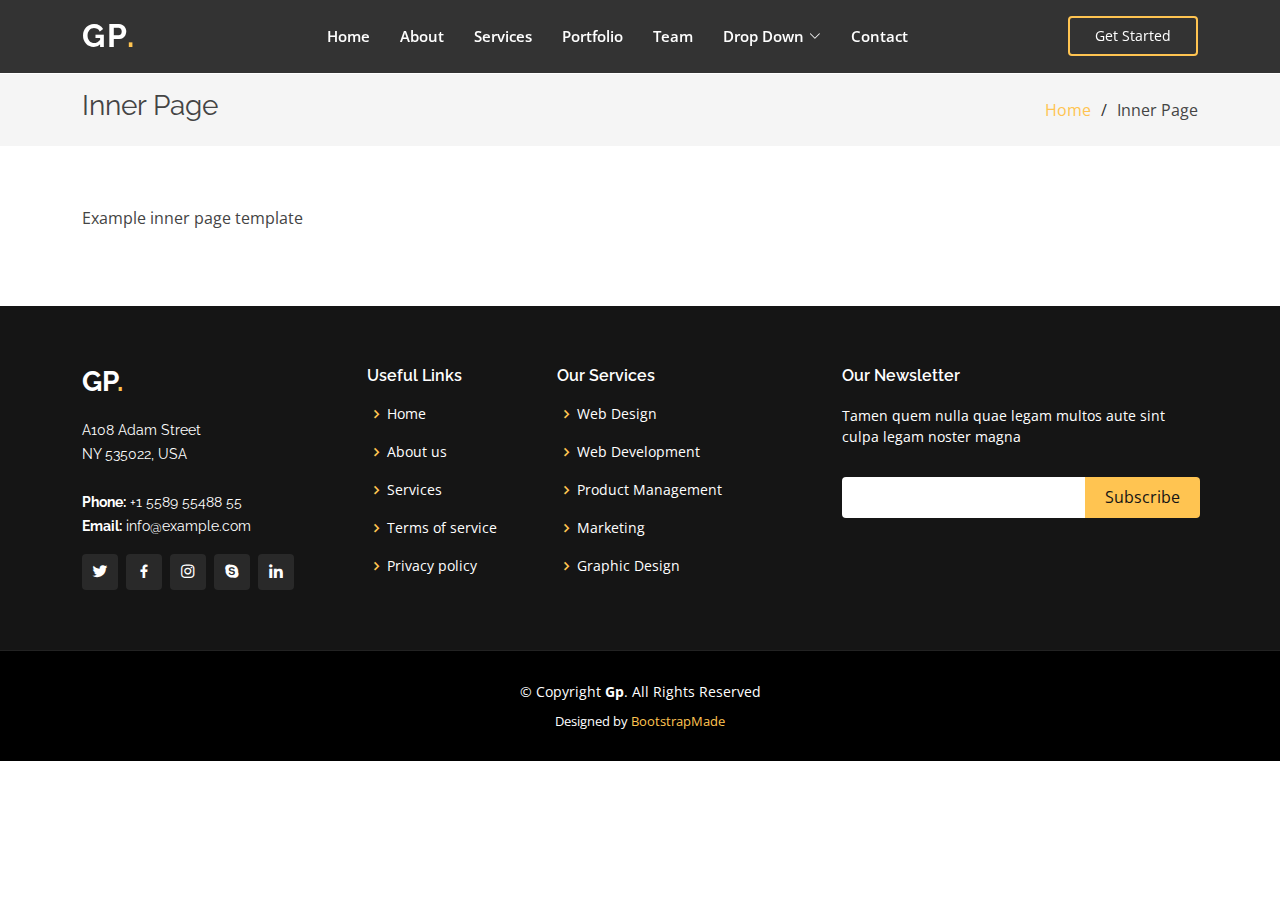
<file: inner-page.html>
<!DOCTYPE html>
<html lang="en">

<head>
  <meta charset="utf-8">
  <meta content="width=device-width, initial-scale=1.0" name="viewport">

  <title>Inner Page - Gp Bootstrap Template</title>
  <meta content="" name="description">
  <meta content="" name="keywords">

  <!-- Favicons -->
  <link href="assets/img/favicon.png" rel="icon">
  <link href="assets/img/apple-touch-icon.png" rel="apple-touch-icon">

  <!-- Google Fonts -->
  <link href="https://fonts.googleapis.com/css?family=Open+Sans:300,300i,400,400i,600,600i,700,700i|Raleway:300,300i,400,400i,500,500i,600,600i,700,700i|Poppins:300,300i,400,400i,500,500i,600,600i,700,700i" rel="stylesheet">

  <!-- Vendor CSS Files -->
  <link href="assets/vendor/aos/aos.css" rel="stylesheet">
  <link href="assets/vendor/bootstrap/css/bootstrap.min.css" rel="stylesheet">
  <link href="assets/vendor/bootstrap-icons/bootstrap-icons.css" rel="stylesheet">
  <link href="assets/vendor/boxicons/css/boxicons.min.css" rel="stylesheet">
  <link href="assets/vendor/glightbox/css/glightbox.min.css" rel="stylesheet">
  <link href="assets/vendor/remixicon/remixicon.css" rel="stylesheet">
  <link href="assets/vendor/swiper/swiper-bundle.min.css" rel="stylesheet">

  <!-- Template Main CSS File -->
  <link href="assets/css/style.css" rel="stylesheet">

  <!-- =======================================================
  * Template Name: Gp
  * Updated: May 30 2023 with Bootstrap v5.3.0
  * Template URL: https://bootstrapmade.com/gp-free-multipurpose-html-bootstrap-template/
  * Author: BootstrapMade.com
  * License: https://bootstrapmade.com/license/
  ======================================================== -->
</head>

<body>

  <!-- ======= Header ======= -->
  <header id="header" class="fixed-top header-inner-pages">
    <div class="container d-flex align-items-center justify-content-lg-between">

      <h1 class="logo me-auto me-lg-0"><a href="index.html">Gp<span>.</span></a></h1>
      <!-- Uncomment below if you prefer to use an image logo -->
      <!-- <a href="index.html" class="logo me-auto me-lg-0"><img src="assets/img/logo.png" alt="" class="img-fluid"></a>-->

      <nav id="navbar" class="navbar order-last order-lg-0">
        <ul>
          <li><a class="nav-link scrollto " href="#hero">Home</a></li>
          <li><a class="nav-link scrollto" href="#about">About</a></li>
          <li><a class="nav-link scrollto" href="#services">Services</a></li>
          <li><a class="nav-link scrollto " href="#portfolio">Portfolio</a></li>
          <li><a class="nav-link scrollto" href="#team">Team</a></li>
          <li class="dropdown"><a href="#"><span>Drop Down</span> <i class="bi bi-chevron-down"></i></a>
            <ul>
              <li><a href="#">Drop Down 1</a></li>
              <li class="dropdown"><a href="#"><span>Deep Drop Down</span> <i class="bi bi-chevron-right"></i></a>
                <ul>
                  <li><a href="#">Deep Drop Down 1</a></li>
                  <li><a href="#">Deep Drop Down 2</a></li>
                  <li><a href="#">Deep Drop Down 3</a></li>
                  <li><a href="#">Deep Drop Down 4</a></li>
                  <li><a href="#">Deep Drop Down 5</a></li>
                </ul>
              </li>
              <li><a href="#">Drop Down 2</a></li>
              <li><a href="#">Drop Down 3</a></li>
              <li><a href="#">Drop Down 4</a></li>
            </ul>
          </li>
          <li><a class="nav-link scrollto" href="#contact">Contact</a></li>
        </ul>
        <i class="bi bi-list mobile-nav-toggle"></i>
      </nav><!-- .navbar -->

      <a href="#about" class="get-started-btn scrollto">Get Started</a>

    </div>
  </header><!-- End Header -->

  <main id="main">

    <!-- ======= Breadcrumbs ======= -->
    <section class="breadcrumbs">
      <div class="container">

        <div class="d-flex justify-content-between align-items-center">
          <h2>Inner Page</h2>
          <ol>
            <li><a href="index.html">Home</a></li>
            <li>Inner Page</li>
          </ol>
        </div>

      </div>
    </section><!-- End Breadcrumbs -->

    <section class="inner-page">
      <div class="container">
        <p>
          Example inner page template
        </p>
      </div>
    </section>

  </main><!-- End #main -->

  <!-- ======= Footer ======= -->
  <footer id="footer">
    <div class="footer-top">
      <div class="container">
        <div class="row">

          <div class="col-lg-3 col-md-6">
            <div class="footer-info">
              <h3>Gp<span>.</span></h3>
              <p>
                A108 Adam Street <br>
                NY 535022, USA<br><br>
                <strong>Phone:</strong> +1 5589 55488 55<br>
                <strong>Email:</strong> info@example.com<br>
              </p>
              <div class="social-links mt-3">
                <a href="#" class="twitter"><i class="bx bxl-twitter"></i></a>
                <a href="#" class="facebook"><i class="bx bxl-facebook"></i></a>
                <a href="#" class="instagram"><i class="bx bxl-instagram"></i></a>
                <a href="#" class="google-plus"><i class="bx bxl-skype"></i></a>
                <a href="#" class="linkedin"><i class="bx bxl-linkedin"></i></a>
              </div>
            </div>
          </div>

          <div class="col-lg-2 col-md-6 footer-links">
            <h4>Useful Links</h4>
            <ul>
              <li><i class="bx bx-chevron-right"></i> <a href="#">Home</a></li>
              <li><i class="bx bx-chevron-right"></i> <a href="#">About us</a></li>
              <li><i class="bx bx-chevron-right"></i> <a href="#">Services</a></li>
              <li><i class="bx bx-chevron-right"></i> <a href="#">Terms of service</a></li>
              <li><i class="bx bx-chevron-right"></i> <a href="#">Privacy policy</a></li>
            </ul>
          </div>

          <div class="col-lg-3 col-md-6 footer-links">
            <h4>Our Services</h4>
            <ul>
              <li><i class="bx bx-chevron-right"></i> <a href="#">Web Design</a></li>
              <li><i class="bx bx-chevron-right"></i> <a href="#">Web Development</a></li>
              <li><i class="bx bx-chevron-right"></i> <a href="#">Product Management</a></li>
              <li><i class="bx bx-chevron-right"></i> <a href="#">Marketing</a></li>
              <li><i class="bx bx-chevron-right"></i> <a href="#">Graphic Design</a></li>
            </ul>
          </div>

          <div class="col-lg-4 col-md-6 footer-newsletter">
            <h4>Our Newsletter</h4>
            <p>Tamen quem nulla quae legam multos aute sint culpa legam noster magna</p>
            <form action="" method="post">
              <input type="email" name="email"><input type="submit" value="Subscribe">
            </form>

          </div>

        </div>
      </div>
    </div>

    <div class="container">
      <div class="copyright">
        &copy; Copyright <strong><span>Gp</span></strong>. All Rights Reserved
      </div>
      <div class="credits">
        <!-- All the links in the footer should remain intact. -->
        <!-- You can delete the links only if you purchased the pro version. -->
        <!-- Licensing information: https://bootstrapmade.com/license/ -->
        <!-- Purchase the pro version with working PHP/AJAX contact form: https://bootstrapmade.com/gp-free-multipurpose-html-bootstrap-template/ -->
        Designed by <a href="https://bootstrapmade.com/">BootstrapMade</a>
      </div>
    </div>
  </footer><!-- End Footer -->

  <div id="preloader"></div>
  <a href="#" class="back-to-top d-flex align-items-center justify-content-center"><i class="bi bi-arrow-up-short"></i></a>

  <!-- Vendor JS Files -->
  <script src="assets/vendor/purecounter/purecounter_vanilla.js"></script>
  <script src="assets/vendor/aos/aos.js"></script>
  <script src="assets/vendor/bootstrap/js/bootstrap.bundle.min.js"></script>
  <script src="assets/vendor/glightbox/js/glightbox.min.js"></script>
  <script src="assets/vendor/isotope-layout/isotope.pkgd.min.js"></script>
  <script src="assets/vendor/swiper/swiper-bundle.min.js"></script>
  <script src="assets/vendor/php-email-form/validate.js"></script>

  <!-- Template Main JS File -->
  <script src="assets/js/main.js"></script>

</body>

</html>
</file>
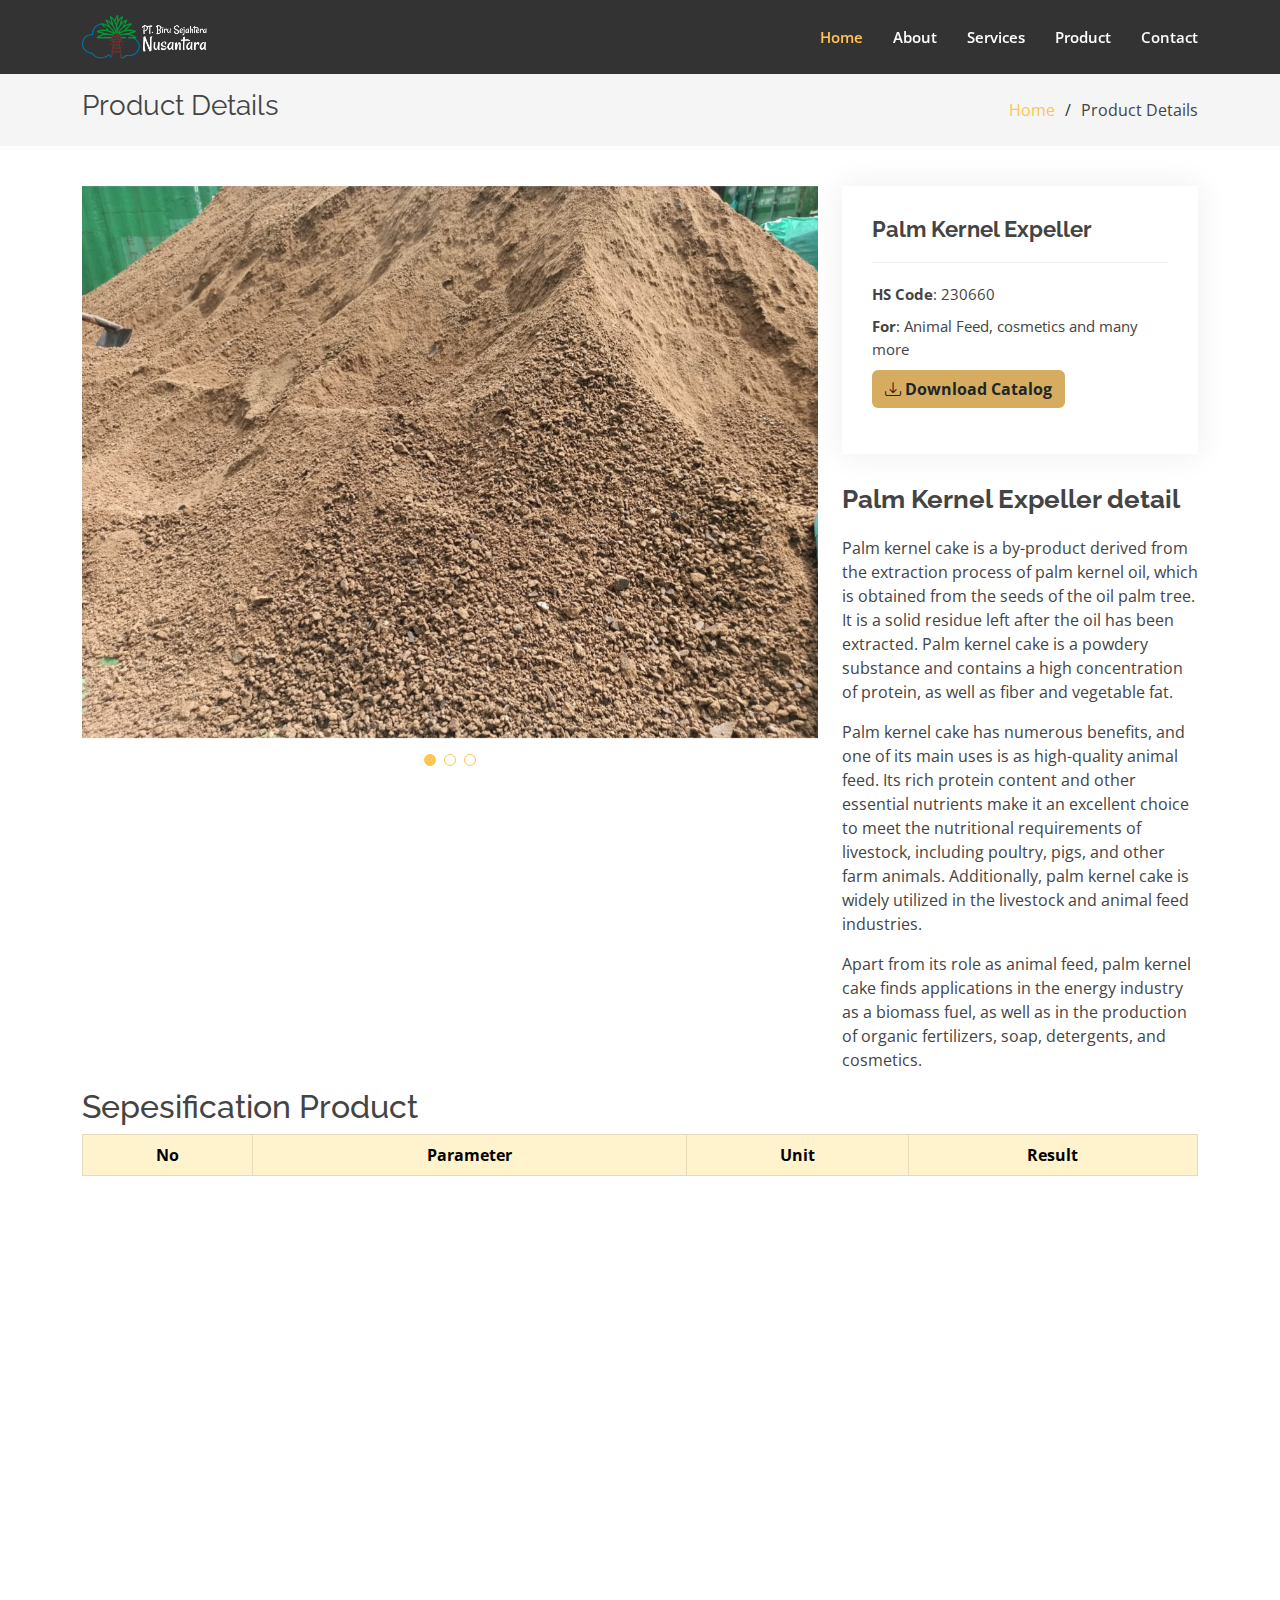
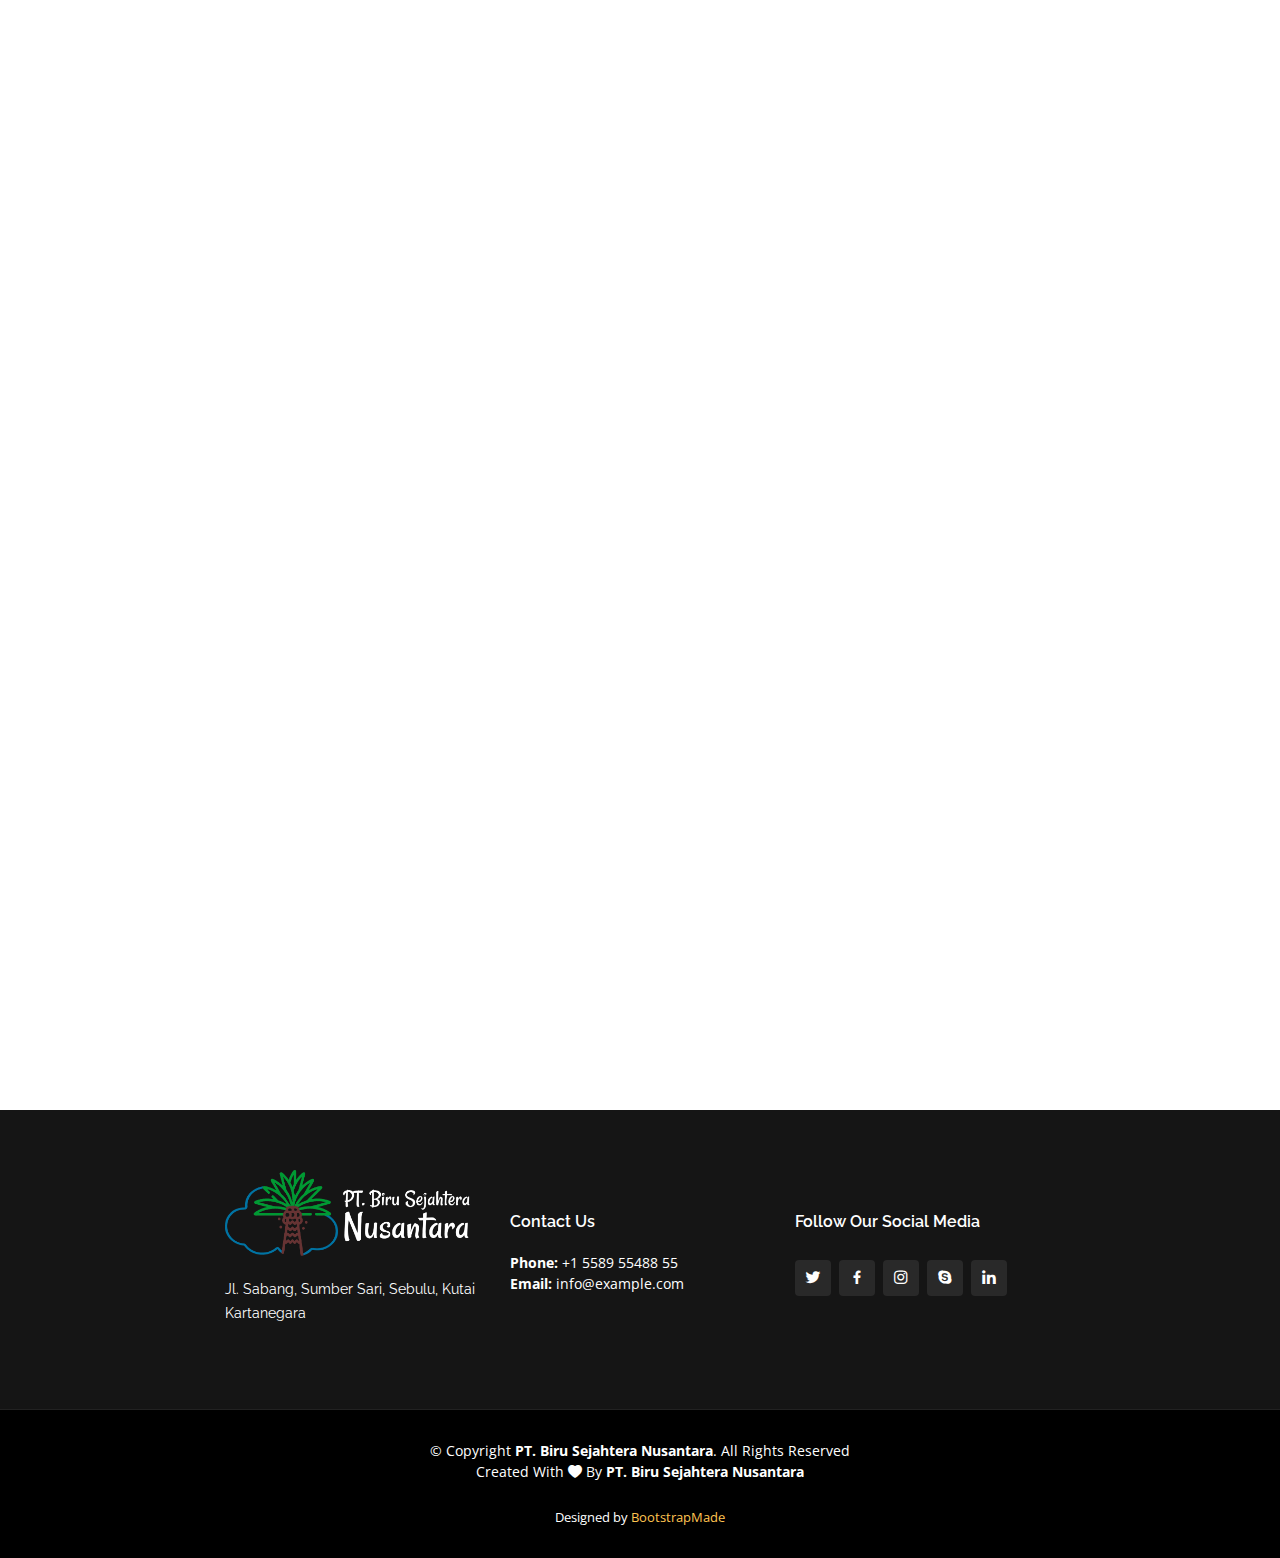
<file: portfolio-details-pke.html>
<!DOCTYPE html>
<html lang="en">

<head>
  <meta charset="utf-8">
  <meta content="width=device-width, initial-scale=1.0" name="viewport">

  <title>Product Details</title>
  <meta content="" name="description">
  <meta content="" name="keywords">

  <!-- Favicons -->
  <link href="assets/img/logo-erdi-PNG.png" rel="icon">
  <link href="assets/img/apple-touch-icon.png" rel="apple-touch-icon">

  <!-- Google Fonts -->
  <link href="https://fonts.googleapis.com/css?family=Open+Sans:300,300i,400,400i,600,600i,700,700i|Raleway:300,300i,400,400i,500,500i,600,600i,700,700i|Poppins:300,300i,400,400i,500,500i,600,600i,700,700i" rel="stylesheet">

  <!-- Vendor CSS Files -->
  <link href="assets/vendor/aos/aos.css" rel="stylesheet">
  <link href="assets/vendor/bootstrap/css/bootstrap.min.css" rel="stylesheet">
  <link href="assets/vendor/bootstrap-icons/bootstrap-icons.css" rel="stylesheet">
  <link href="assets/vendor/boxicons/css/boxicons.min.css" rel="stylesheet">
  <link href="assets/vendor/glightbox/css/glightbox.min.css" rel="stylesheet">
  <link href="assets/vendor/remixicon/remixicon.css" rel="stylesheet">
  <link href="assets/vendor/swiper/swiper-bundle.min.css" rel="stylesheet">

  <!-- Template Main CSS File -->
  <link href="assets/css/style.css" rel="stylesheet">

  <!-- =======================================================
  * Template Name: Gp
  * Updated: May 30 2023 with Bootstrap v5.3.0
  * Template URL: https://bootstrapmade.com/gp-free-multipurpose-html-bootstrap-template/
  * Author: BootstrapMade.com
  * License: https://bootstrapmade.com/license/
  ======================================================== -->
</head>

<body>

  <!-- ======= Header ======= -->
  <header id="header" class="fixed-top header-inner-pages">
    <div class="container d-flex align-items-center justify-content-lg-between">

      <h1 class="logo me-auto me-lg-0"><a href="index.html"><img src="assets/img/logo-erdi-PNG-1.png" width="125" srcset=""></a></h1>
      <!-- Uncomment below if you prefer to use an image logo -->
      <!-- <a href="index.html" class="logo me-auto me-lg-0"><img src="assets/img/logo.png" alt="" class="img-fluid"></a>-->

      <nav id="navbar" class="navbar order-last order-lg-0">
        <ul>
          <li><a class="nav-link scrollto active" href="index.html">Home</a></li>
          <li><a class="nav-link scrollto" href="index.html#about">About</a></li>
          <li><a class="nav-link scrollto" href="index.html#services">Services</a></li>
          <li><a class="nav-link scrollto " href="index.html#product">Product</a></li>
          <!-- <li><a class="nav-link scrollto" href="#team">Team</a></li> -->
          <li><a class="nav-link scrollto" href="#footer">Contact</a></li>
        </ul>
      </nav><!-- .navbar -->

    </div>
  </header><!-- End Header -->

  <main id="main">

    <!-- ======= Breadcrumbs ======= -->
    <section id="breadcrumbs" class="breadcrumbs">
      <div class="container">

        <div class="d-flex justify-content-between align-items-center">
          <h2 data-aos="fade-right">Product Details</h2>
          <ol data-aos="fade-left">
            <li><a href="index.html">Home</a></li>
            <li>Product Details</li>
          </ol>
        </div>

      </div>
    </section><!-- End Breadcrumbs -->

    <!-- ======= Portfolio Details Section ======= -->
    <section id="portfolio-details" class="portfolio-details">
      <div class="container">
        <div class="row gy-4">
          <div class="col-lg-8">
            <div class="portfolio-details-slider swiper" data-aos="fade-right">
              <div class="swiper-wrapper align-items-center">

                <div class="swiper-slide">
                  <img src="assets/img/pke/1.jpeg" alt="">
                </div>

                <div class="swiper-slide">
                  <img src="assets/img/pke/2.jpeg" alt="">
                </div>

                <div class="swiper-slide">
                  <img src="assets/img/pke/3.jpeg" alt="">
                </div>

              </div>
              <div class="swiper-pagination"></div>
            </div>
          </div>

          <div class="col-lg-4" data-aos="fade-left">
            <div class="portfolio-info">
              <h3>Palm Kernel Expeller</h3>
              <ul>
                <li><strong>HS Code</strong>: 230660</li>
                <li><strong>For</strong>: Animal Feed, cosmetics and many more</li>
                <li><a href="assets/doc/Brosur-Bungkil-Ekspor-01.jpg" target="_blank" rel="noopener noreferrer" class="btn" style="background-color: #D6AD60;"><strong><i class="bi bi-download"></i> Download Catalog</strong></a></li>
              </ul>
            </div>
            <div class="portfolio-description">
              <h2>Palm Kernel Expeller detail</h2>
              <p>
                Palm kernel cake is a by-product derived from the extraction process of palm kernel oil, which is obtained from the seeds of the oil palm tree. It is a solid residue left after the oil has been extracted. Palm kernel cake is a powdery substance and contains a high concentration of protein, as well as fiber and vegetable fat.
              </p>
              <p>Palm kernel cake has numerous benefits, and one of its main uses is as high-quality animal feed. Its rich protein content and other essential nutrients make it an excellent choice to meet the nutritional requirements of livestock, including poultry, pigs, and other farm animals. Additionally, palm kernel cake is widely utilized in the livestock and animal feed industries.</p>
              <p>Apart from its role as animal feed, palm kernel cake finds applications in the energy industry as a biomass fuel, as well as in the production of organic fertilizers, soap, detergents, and cosmetics.</p>
            </div>
          </div>
        </div>
        <h2>Sepesification Product</h2>
        <table class="table table-warning table-bordered table-hover">
          <thead align="center">
            <th>No</th>
            <th>Parameter</th>
            <th>Unit</th>
            <th>Result</th>
          </thead>
          <!-- <tbody class="table-light">
            <tr>
              <td align="center">1</td>
              <td>Moinsture Content</td>
              <td align="center">%</td>
              <td align="center">6,74</td>
            </tr>
            <tr>
              <td align="center">2</td>
              <td>Ash Content</td>
              <td align="center">%</td>
              <td align="center">4,09</td>
            </tr>
            <tr>
              <td align="center">3</td>
              <td>Fat Content</td>
              <td align="center">%</td>
              <td align="center">13,92</td>
            </tr>
            <tr>
              <td align="center">4</td>
              <td>Protein Content</td>
              <td align="center">%</td>
              <td align="center">15,32</td>
            </tr>
          </tbody> -->
        </table>
      </div>
    </section><!-- End Portfolio Details Section -->
    <!-- ======= Team Section ======= -->
    <section id="team" class="team">
      <div class="container" data-aos="fade-up">

        <div class="section-title">
          <h2>Gallery</h2>
          <p>Check our Gallery</p>
        </div>

        <div class="row justify-content-center">
          
          <div class="col-lg-4 col-md-6 d-flex align-items-stretch">
            <div class="member" data-aos="fade-up" data-aos-delay="100">
              <div class="member-img">
                <img id="zoom1" src="assets/img/pke/bsnpalmid-1.jpeg"  data-zoom-image="assets/img/pke/bsnpalmid-1.jpeg" class="img-fluid" alt="">
                <div class="social">
                  <a href="assets/img/pke/bsnpalmid-1.jpeg" data-bs-toggle="modal" data-bs-target="#modal1"><i class="bi bi-fullscreen"></i></a>
                </div>
              </div>
            </div>
          </div>

          
  
          <div class="col-lg-4 col-md-6 d-flex align-items-stretch">
            <div class="member" data-aos="fade-up" data-aos-delay="100">
              <div class="member-img">
                <img src="assets/img/pke/bsnpalmid-2.jpeg" class="img-fluid" alt="">
                <div class="social">
                  <a href="assets/img/pke/bsnpalmid-2.jpeg" data-bs-toggle="modal" data-bs-target="#modal2"><i class="bi bi-fullscreen"></i></a>
                </div>
              </div>
            </div>
          </div>

          <div class="col-lg-4 col-md-6 d-flex align-items-stretch">
            <div class="member" data-aos="fade-up" data-aos-delay="100">
              <div class="member-img">
                <img src="assets/img/pke/bsnpalmid-3.jpeg" class="img-fluid" alt="">
                <div class="social">
                  <a href="assets/img/pke/bsnpalmid-3.jpeg" data-bs-toggle="modal" data-bs-target="#modal3"><i class="bi bi-fullscreen"></i></a>
                </div>
              </div>
            </div>
          </div>
  
          <div class="col-lg-4 col-md-6 d-flex align-items-stretch">
            <div class="member" data-aos="fade-up" data-aos-delay="100">
              <div class="member-img">
                <img src="assets/img/pke/bsnpalmid-4.jpeg" class="img-fluid" alt="">
                <div class="social">
                  <a href="assets/img/pke/bsnpalmid-4.jpeg" data-bs-toggle="modal" data-bs-target="#modal4"><i class="bi bi-fullscreen"></i></a>
                </div>
              </div>
            </div>
          </div>

          <div class="col-lg-4 col-md-6 d-flex align-items-stretch">
            <div class="member" data-aos="fade-up" data-aos-delay="100">
              <div class="member-img">
                <img src="assets/img/pke/bsnpalmid-5.jpeg" class="img-fluid" alt="">
                <div class="social">
                  <a href="assets/img/pke/bsnpalmid-5.jpeg" data-bs-toggle="modal" data-bs-target="#modal5"><i class="bi bi-fullscreen"></i></a>
                </div>
              </div>
            </div>
          </div>
  
          <div class="col-lg-4 col-md-6 d-flex align-items-stretch">
            <div class="member" data-aos="fade-up" data-aos-delay="100">
              <div class="member-img">
                <img src="assets/img/pke/bsnpalmid-6.jpeg" class="img-fluid" alt="">
                <div class="social">
                  <a href="assets/img/pke/bsnpalmid-6.jpeg" data-bs-toggle="modal" data-bs-target="#modal6"><i class="bi bi-fullscreen"></i></a>
                </div>
              </div>
            </div>
          </div>
        </div>

        <div class="row justify-content-center">
          <div class="col-lg col-md d-flex align-items-stretch">
              <div class="ratio ratio-21x9">
                <video controls>
                  <source src="assets/video/bsnpalmid.mp4" type="">
                </video>
              </div>
          </div>
        </div>
          
      </div>
      <!-- start modal -->
      <!-- Modal -->
      <div class="modal fade" id="modal1" tabindex="-1" aria-labelledby="exampleModalLabel" aria-hidden="true">
        <div class="modal-dialog modal-dialog-centered modal-xl">
          <div class="modal-content">
            <img src="assets/img/pke/bsnpalmid-1.jpeg" class="img-fluid">
          </div>
        </div>
      </div>
      
      <div class="modal fade" id="modal2" tabindex="-1" aria-labelledby="exampleModalLabel" aria-hidden="true">
        <div class="modal-dialog modal-dialog-centered modal-xl">
          <div class="modal-content">
            <img src="assets/img/pke/bsnpalmid-2.jpeg" class="img-fluid">
          </div>
        </div>
      </div>

      <div class="modal fade" id="modal3" tabindex="-1" aria-labelledby="exampleModalLabel" aria-hidden="true">
        <div class="modal-dialog modal-dialog-centered modal-xl">
          <div class="modal-content">
            <img src="assets/img/pke/bsnpalmid-3.jpeg" class="img-fluid">
          </div>
        </div>
      </div>

      <div class="modal fade" id="modal4" tabindex="-1" aria-labelledby="exampleModalLabel" aria-hidden="true">
        <div class="modal-dialog modal-dialog-centered modal-xl">
          <div class="modal-content">
            <img src="assets/img/pke/bsnpalmid-4.jpeg" class="img-fluid">
          </div>
        </div>
      </div>

      <div class="modal fade" id="modal5" tabindex="-1" aria-labelledby="exampleModalLabel" aria-hidden="true">
        <div class="modal-dialog modal-dialog-centered modal-xl">
          <div class="modal-content">
            <img src="assets/img/pke/bsnpalmid-5.jpeg" class="img-fluid">
          </div>
        </div>
      </div>

      <div class="modal fade" id="modal6" tabindex="-1" aria-labelledby="exampleModalLabel" aria-hidden="true">
        <div class="modal-dialog modal-dialog-centered modal-xl">
          <div class="modal-content">
            <img src="assets/img/pke/bsnpalmid-6.jpeg" class="img-fluid">
          </div>
        </div>
      </div>

      <!-- end modal -->

    </section>
    <!-- End Team Section -->

  </main><!-- End #main -->

  <!-- ======= Footer ======= -->
  <footer id="footer">
    <div class="footer-top">
      <div class="container">
        <div class="row justify-content-center">

          <div class="col-lg-3 col-md-6">
            <div class="footer-info">
              <div class="img-fluid">
                <img src="assets/img/logo-erdi-PNG-1.png" alt="" srcset="" width="245" class="img-fluid">
              </div><br>
              <p>
                Jl. Sabang, Sumber Sari, Sebulu, Kutai Kartanegara<br><br>
                
              </p>
            </div>
          </div>

          <div class="col-lg-3 col-md-6 footer-links"><br><br>
            <h4>Contact Us</h4>
            <strong>Phone:</strong> +1 5589 55488 55<br>
            <strong>Email:</strong> info@example.com<br>
          </div>

          <div class="col-lg-3 col-md-6 footer-links"><br><br>
            <h4>Follow Our Social Media</h4>
            <div class="social-links mt-3">
              <a href="#" class="twitter"><i class="bx bxl-twitter"></i></a>
              <a href="#" class="facebook"><i class="bx bxl-facebook"></i></a>
              <a href="#" class="instagram"><i class="bx bxl-instagram"></i></a>
              <a href="#" class="google-plus"><i class="bx bxl-skype"></i></a>
              <a href="#" class="linkedin"><i class="bx bxl-linkedin"></i></a>
            </div>
          </div>

          <!-- <div class="col-lg-4 col-md-6 footer-newsletter">
            <h4>Our Newsletter</h4>
            <p>Tamen quem nulla quae legam multos aute sint culpa legam noster magna</p>
            <form action="" method="post">
              <input type="email" name="email"><input type="submit" value="Subscribe">
            </form>

          </div> -->

        </div>
      </div>
    </div>

    <div class="container">
      <div class="copyright">
        &copy; Copyright <strong><span>PT. Biru Sejahtera Nusantara</span></strong>. All Rights Reserved
        <p>Created With <i class="bi bi-heart-fill"></i> By <strong>PT. Biru Sejahtera Nusantara</strong></p>
      </div>
      <div class="credits">
        <!-- All the links in the footer should remain intact. -->
        <!-- You can delete the links only if you purchased the pro version. -->
        <!-- Licensing information: https://bootstrapmade.com/license/ -->
        <!-- Purchase the pro version with working PHP/AJAX contact form: https://bootstrapmade.com/gp-free-multipurpose-html-bootstrap-template/ -->
        Designed by <a href="https://bootstrapmade.com/">BootstrapMade</a>
      </div>
    </div>
  </footer><!-- End Footer -->

  <div id="preloader"></div>
  <a href="https://api.whatsapp.com/send?phone=6285392027859" class="back-to-top d-flex align-items-center justify-content-center"><i class="bi bi-whatsapp"></i></a>

  <!-- Vendor JS Files -->
  <script src="assets/vendor/purecounter/purecounter_vanilla.js"></script>
  <script src="assets/vendor/aos/aos.js"></script>
  <script src="assets/vendor/bootstrap/js/bootstrap.bundle.min.js"></script>
  <script src="assets/vendor/glightbox/js/glightbox.min.js"></script>
  <script src="assets/vendor/isotope-layout/isotope.pkgd.min.js"></script>
  <script src="assets/vendor/swiper/swiper-bundle.min.js"></script>
  <script src="assets/vendor/php-email-form/validate.js"></script>

  <!-- Template Main JS File -->
  <script src="assets/js/main.js"></script>
  <script>
    $('#zoom1').elevateZoom({
    zoomType: "inner",
    cursor: "crosshair",
    
    }); 
  </script>

</body>

</html>
</file>
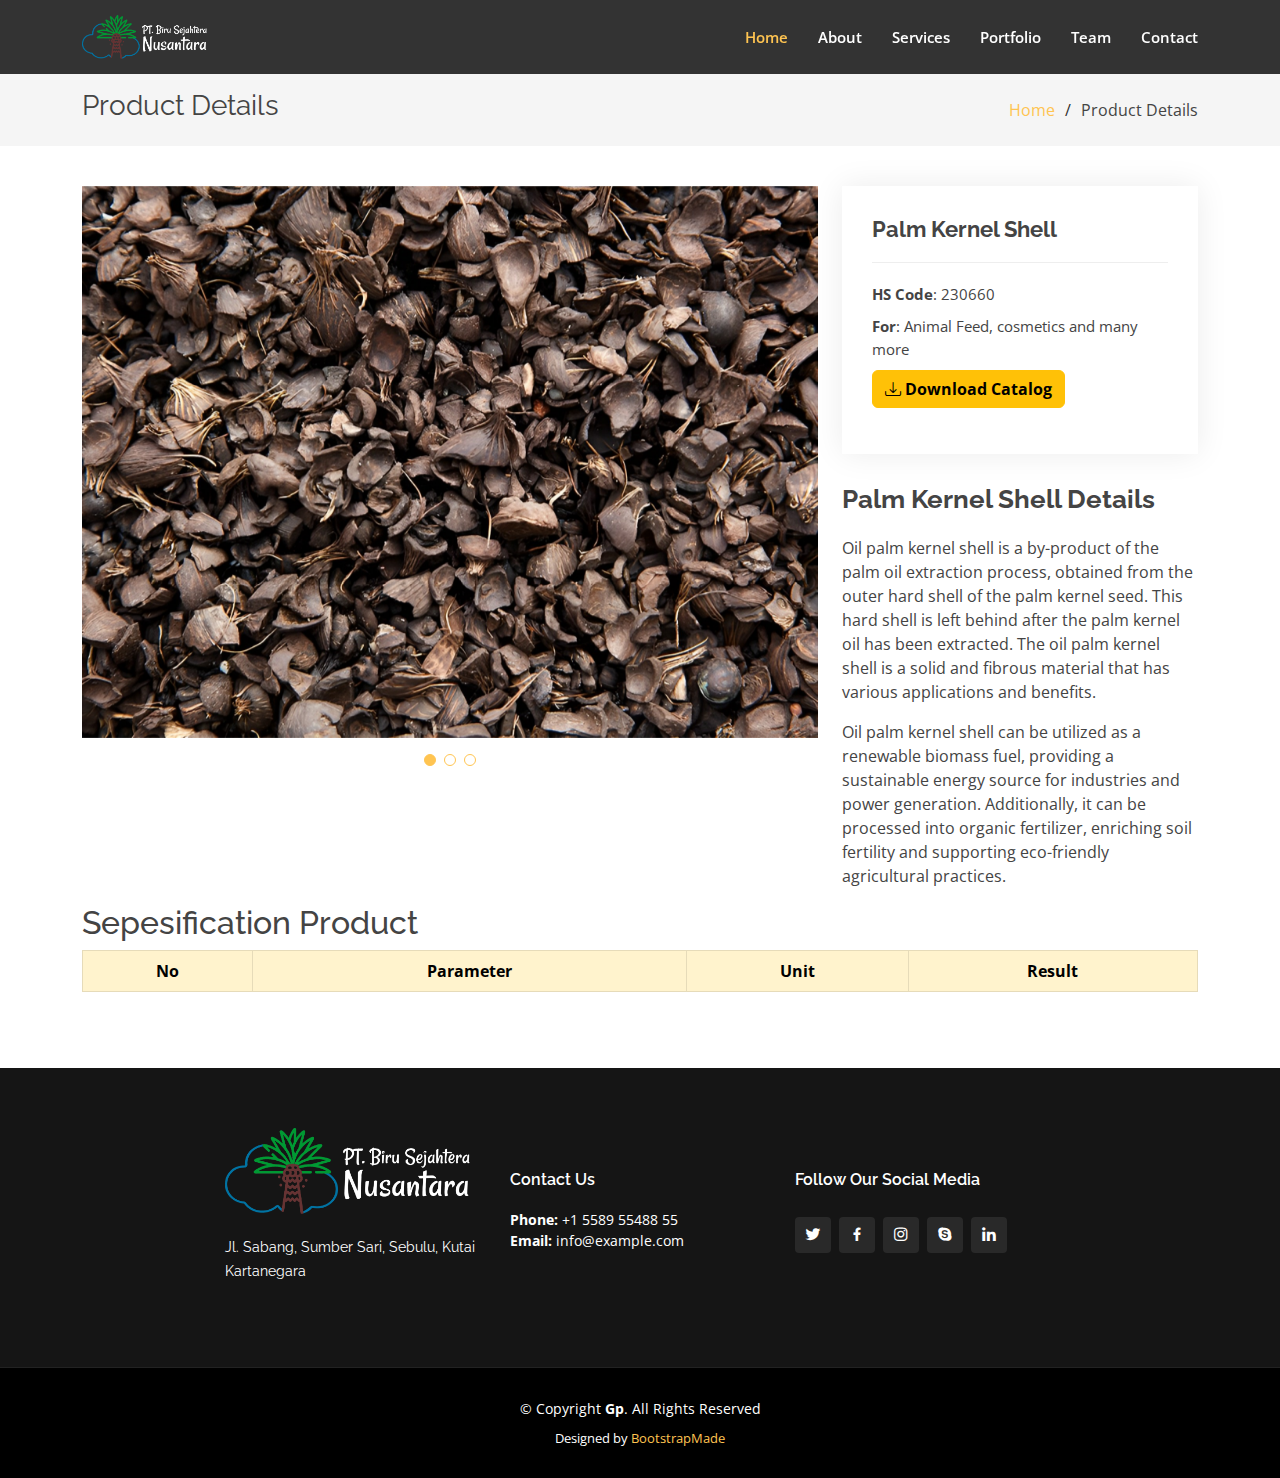
<file: portfolio-details-pks.html>
<!DOCTYPE html>
<html lang="en">

<head>
  <meta charset="utf-8">
  <meta content="width=device-width, initial-scale=1.0" name="viewport">

  <title>Product Details</title>
  <meta content="" name="description">
  <meta content="" name="keywords">

  <!-- Favicons -->
  <link href="assets/img/logo-erdi-PNG.png" rel="icon">
  <link href="assets/img/apple-touch-icon.png" rel="apple-touch-icon">

  <!-- Google Fonts -->
  <link href="https://fonts.googleapis.com/css?family=Open+Sans:300,300i,400,400i,600,600i,700,700i|Raleway:300,300i,400,400i,500,500i,600,600i,700,700i|Poppins:300,300i,400,400i,500,500i,600,600i,700,700i" rel="stylesheet">

  <!-- Vendor CSS Files -->
  <link href="assets/vendor/aos/aos.css" rel="stylesheet">
  <link href="assets/vendor/bootstrap/css/bootstrap.min.css" rel="stylesheet">
  <link href="assets/vendor/bootstrap-icons/bootstrap-icons.css" rel="stylesheet">
  <link href="assets/vendor/boxicons/css/boxicons.min.css" rel="stylesheet">
  <link href="assets/vendor/glightbox/css/glightbox.min.css" rel="stylesheet">
  <link href="assets/vendor/remixicon/remixicon.css" rel="stylesheet">
  <link href="assets/vendor/swiper/swiper-bundle.min.css" rel="stylesheet">

  <!-- Template Main CSS File -->
  <link href="assets/css/style.css" rel="stylesheet">

  <!-- =======================================================
  * Template Name: Gp
  * Updated: May 30 2023 with Bootstrap v5.3.0
  * Template URL: https://bootstrapmade.com/gp-free-multipurpose-html-bootstrap-template/
  * Author: BootstrapMade.com
  * License: https://bootstrapmade.com/license/
  ======================================================== -->
</head>

<body>

  <!-- ======= Header ======= -->
  <header id="header" class="fixed-top header-inner-pages">
    <div class="container d-flex align-items-center justify-content-lg-between">

      <h1 class="logo me-auto me-lg-0"><a href="index.html"><img src="assets/img/logo-erdi-PNG-1.png" width="125" srcset=""></a></h1>
      <!-- Uncomment below if you prefer to use an image logo -->
      <!-- <a href="index.html" class="logo me-auto me-lg-0"><img src="assets/img/logo.png" alt="" class="img-fluid"></a>-->

      <nav id="navbar" class="navbar order-last order-lg-0">
        <ul>
          <li><a class="nav-link scrollto active" href="#hero">Home</a></li>
          <li><a class="nav-link scrollto" href="#about">About</a></li>
          <li><a class="nav-link scrollto" href="#services">Services</a></li>
          <li><a class="nav-link scrollto " href="#portfolio">Portfolio</a></li>
          <li><a class="nav-link scrollto" href="#team">Team</a></li>
          <li><a class="nav-link scrollto" href="#footer">Contact</a></li>
        </ul>
      </nav><!-- .navbar -->

    </div>
  </header><!-- End Header -->

  <main id="main">

    <!-- ======= Breadcrumbs ======= -->
    <section id="breadcrumbs" class="breadcrumbs">
      <div class="container">

        <div class="d-flex justify-content-between align-items-center">
          <h2>Product Details</h2>
          <ol>
            <li><a href="index.html">Home</a></li>
            <li>Product Details</li>
          </ol>
        </div>

      </div>
    </section><!-- End Breadcrumbs -->

    <!-- ======= Portfolio Details Section ======= -->
    <section id="portfolio-details" class="portfolio-details">
      <div class="container">

        <div class="row gy-4">

          <div class="col-lg-8">
            <div class="portfolio-details-slider swiper">
              <div class="swiper-wrapper align-items-center">

                <div class="swiper-slide">
                  <img src="assets/img/pks/pks-1.jpg" alt="">
                </div>

                <div class="swiper-slide">
                  <img src="assets/img/pks/pks-2.png" alt="">
                </div>

                <div class="swiper-slide">
                  <img src="assets/img/pks/pks-3.jpg" alt="">
                </div>

              </div>
              <div class="swiper-pagination"></div>
            </div>
          </div>

          <div class="col-lg-4">
            <div class="portfolio-info">
              <h3>Palm Kernel Shell</h3>
              <ul>
                <li><strong>HS Code</strong>: 230660</li>
                <li><strong>For</strong>: Animal Feed, cosmetics and many more</li>
                <li><a href="http://" target="_blank" rel="noopener noreferrer" class="btn btn-warning"><strong><i class="bi bi-download"></i> Download Catalog</strong></a></li>
              </ul>
            </div>
            <div class="portfolio-description">
              <h2>Palm Kernel Shell Details</h2>
              <p>
                Oil palm kernel shell is a by-product of the palm oil extraction process, obtained from the outer hard shell of the palm kernel seed. This hard shell is left behind after the palm kernel oil has been extracted. The oil palm kernel shell is a solid and fibrous material that has various applications and benefits.
              </p>
              <p>Oil palm kernel shell can be utilized as a renewable biomass fuel, providing a sustainable energy source for industries and power generation. Additionally, it can be processed into organic fertilizer, enriching soil fertility and supporting eco-friendly agricultural practices.</p>
            </div>
          </div>
        </div>
        <h2>Sepesification Product</h2>
        <table class="table table-warning table-bordered table-hover">
          <thead align="center">
            <th>No</th>
            <th>Parameter</th>
            <th>Unit</th>
            <th>Result</th>
          </thead>
          <!-- <tbody class="table-light">
            <tr>
              <td align="center">1</td>
              <td>Moinsture Content</td>
              <td align="center">%</td>
              <td align="center">6,74</td>
            </tr>
            <tr>
              <td align="center">2</td>
              <td>Ash Content</td>
              <td align="center">%</td>
              <td align="center">4,09</td>
            </tr>
            <tr>
              <td align="center">3</td>
              <td>Fat Content</td>
              <td align="center">%</td>
              <td align="center">13,92</td>
            </tr>
            <tr>
              <td align="center">4</td>
              <td>Protein Content</td>
              <td align="center">%</td>
              <td align="center">15,32</td>
            </tr>
          </tbody> -->
        </table>
      </div>
    </section><!-- End Portfolio Details Section -->

  </main><!-- End #main -->

  <!-- ======= Footer ======= -->
  <footer id="footer">
    <div class="footer-top">
      <div class="container">
        <div class="row justify-content-center">

          <div class="col-lg-3 col-md-6">
            <div class="footer-info">
              <div class="img-fluid">
                <img src="assets/img/logo-erdi-PNG-1.png" alt="" srcset="" width="245" class="img-fluid">
              </div><br>
              <p>
                Jl. Sabang, Sumber Sari, Sebulu, Kutai Kartanegara<br><br>
                
              </p>
            </div>
          </div>

          <div class="col-lg-3 col-md-6 footer-links"><br><br>
            <h4>Contact Us</h4>
            <strong>Phone:</strong> +1 5589 55488 55<br>
            <strong>Email:</strong> info@example.com<br>
          </div>

          <div class="col-lg-3 col-md-6 footer-links"><br><br>
            <h4>Follow Our Social Media</h4>
            <div class="social-links mt-3">
              <a href="#" class="twitter"><i class="bx bxl-twitter"></i></a>
              <a href="#" class="facebook"><i class="bx bxl-facebook"></i></a>
              <a href="#" class="instagram"><i class="bx bxl-instagram"></i></a>
              <a href="#" class="google-plus"><i class="bx bxl-skype"></i></a>
              <a href="#" class="linkedin"><i class="bx bxl-linkedin"></i></a>
            </div>
          </div>

          <!-- <div class="col-lg-4 col-md-6 footer-newsletter">
            <h4>Our Newsletter</h4>
            <p>Tamen quem nulla quae legam multos aute sint culpa legam noster magna</p>
            <form action="" method="post">
              <input type="email" name="email"><input type="submit" value="Subscribe">
            </form>

          </div> -->

        </div>
      </div>
    </div>

    <div class="container">
      <div class="copyright">
        &copy; Copyright <strong><span>Gp</span></strong>. All Rights Reserved
      </div>
      <div class="credits">
        <!-- All the links in the footer should remain intact. -->
        <!-- You can delete the links only if you purchased the pro version. -->
        <!-- Licensing information: https://bootstrapmade.com/license/ -->
        <!-- Purchase the pro version with working PHP/AJAX contact form: https://bootstrapmade.com/gp-free-multipurpose-html-bootstrap-template/ -->
        Designed by <a href="https://bootstrapmade.com/">BootstrapMade</a>
      </div>
    </div>
  </footer><!-- End Footer -->

  <div id="preloader"></div>
  <a href="https://api.whatsapp.com/send?phone=6285392027859" class="back-to-top d-flex align-items-center justify-content-center"><i class="bi bi-whatsapp"></i></a>

  <!-- Vendor JS Files -->
  <script src="assets/vendor/purecounter/purecounter_vanilla.js"></script>
  <script src="assets/vendor/aos/aos.js"></script>
  <script src="assets/vendor/bootstrap/js/bootstrap.bundle.min.js"></script>
  <script src="assets/vendor/glightbox/js/glightbox.min.js"></script>
  <script src="assets/vendor/isotope-layout/isotope.pkgd.min.js"></script>
  <script src="assets/vendor/swiper/swiper-bundle.min.js"></script>
  <script src="assets/vendor/php-email-form/validate.js"></script>

  <!-- Template Main JS File -->
  <script src="assets/js/main.js"></script>

</body>

</html>
</file>
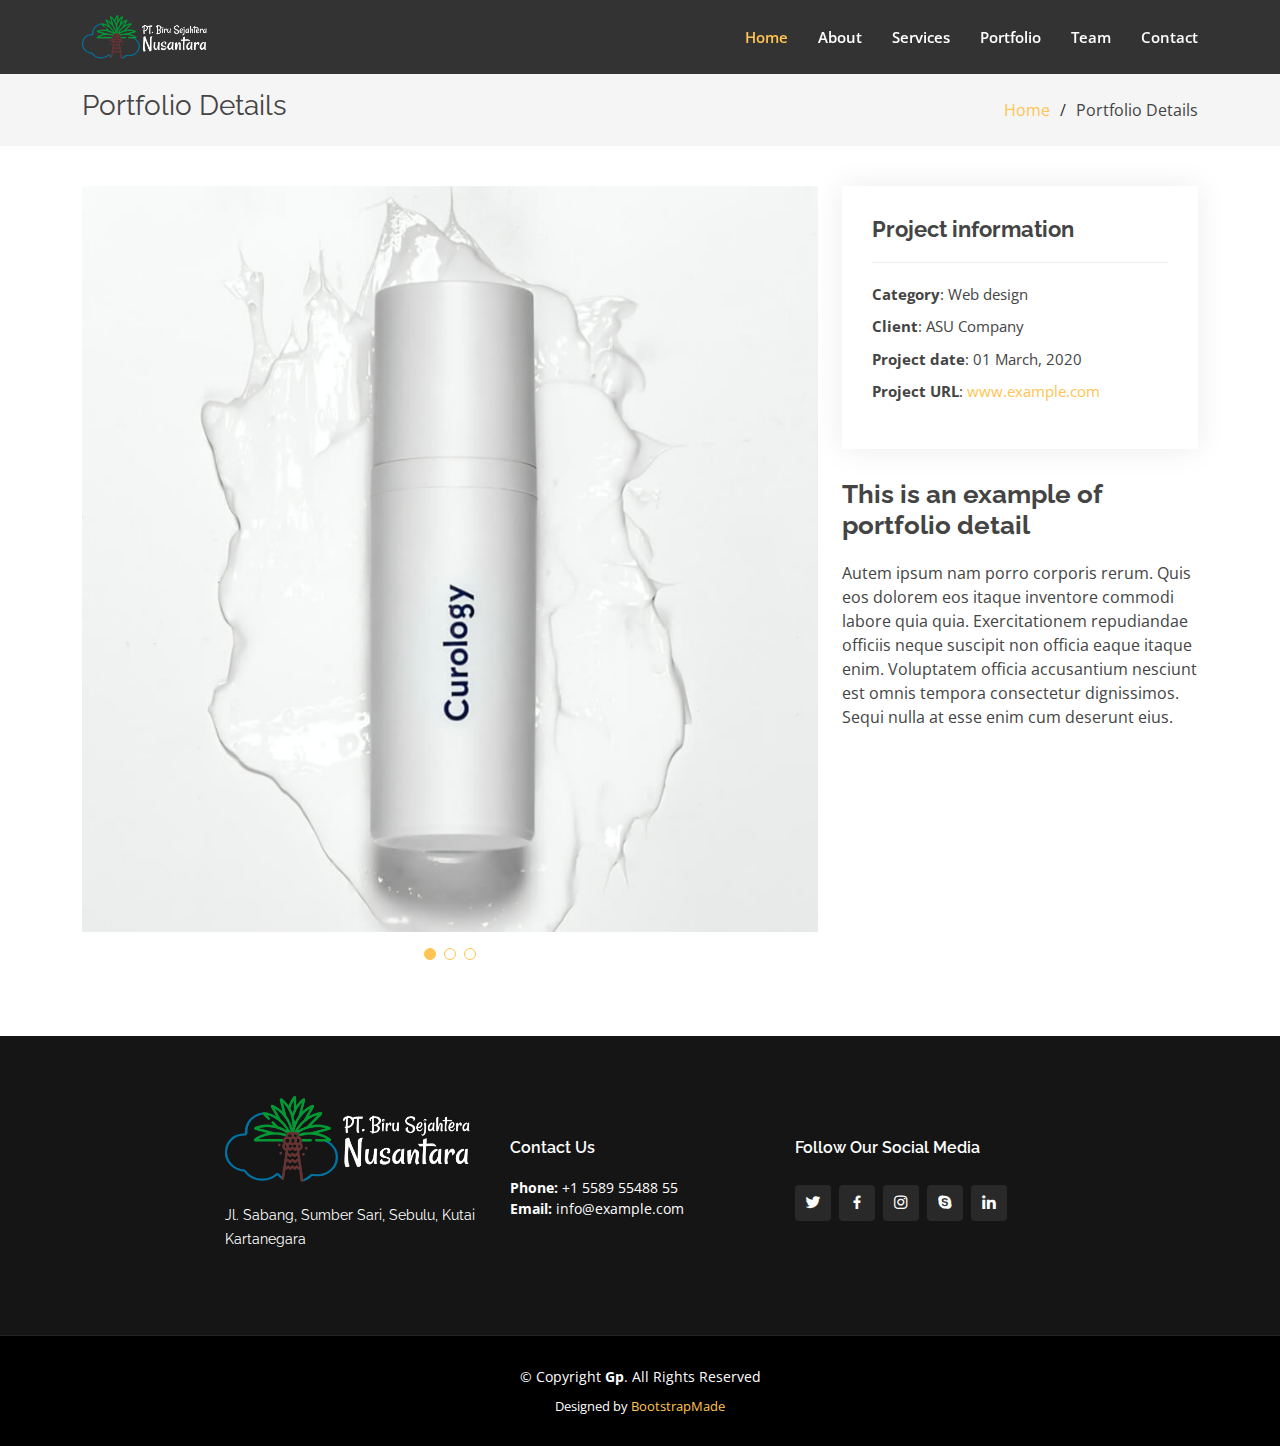
<file: portfolio-details.html>
<!DOCTYPE html>
<html lang="en">

<head>
  <meta charset="utf-8">
  <meta content="width=device-width, initial-scale=1.0" name="viewport">

  <title>Product Details</title>
  <meta content="" name="description">
  <meta content="" name="keywords">

  <!-- Favicons -->
  <link href="assets/img/logo-erdi-PNG.png" rel="icon">
  <link href="assets/img/apple-touch-icon.png" rel="apple-touch-icon">

  <!-- Google Fonts -->
  <link href="https://fonts.googleapis.com/css?family=Open+Sans:300,300i,400,400i,600,600i,700,700i|Raleway:300,300i,400,400i,500,500i,600,600i,700,700i|Poppins:300,300i,400,400i,500,500i,600,600i,700,700i" rel="stylesheet">

  <!-- Vendor CSS Files -->
  <link href="assets/vendor/aos/aos.css" rel="stylesheet">
  <link href="assets/vendor/bootstrap/css/bootstrap.min.css" rel="stylesheet">
  <link href="assets/vendor/bootstrap-icons/bootstrap-icons.css" rel="stylesheet">
  <link href="assets/vendor/boxicons/css/boxicons.min.css" rel="stylesheet">
  <link href="assets/vendor/glightbox/css/glightbox.min.css" rel="stylesheet">
  <link href="assets/vendor/remixicon/remixicon.css" rel="stylesheet">
  <link href="assets/vendor/swiper/swiper-bundle.min.css" rel="stylesheet">

  <!-- Template Main CSS File -->
  <link href="assets/css/style.css" rel="stylesheet">

  <!-- =======================================================
  * Template Name: Gp
  * Updated: May 30 2023 with Bootstrap v5.3.0
  * Template URL: https://bootstrapmade.com/gp-free-multipurpose-html-bootstrap-template/
  * Author: BootstrapMade.com
  * License: https://bootstrapmade.com/license/
  ======================================================== -->
</head>

<body>

  <!-- ======= Header ======= -->
  <header id="header" class="fixed-top header-inner-pages">
    <div class="container d-flex align-items-center justify-content-lg-between">

      <h1 class="logo me-auto me-lg-0"><a href="index.html"><img src="assets/img/logo-erdi-PNG-1.png" width="125" srcset=""></a></h1>
      <!-- Uncomment below if you prefer to use an image logo -->
      <!-- <a href="index.html" class="logo me-auto me-lg-0"><img src="assets/img/logo.png" alt="" class="img-fluid"></a>-->

      <nav id="navbar" class="navbar order-last order-lg-0">
        <ul>
          <li><a class="nav-link scrollto active" href="#hero">Home</a></li>
          <li><a class="nav-link scrollto" href="#about">About</a></li>
          <li><a class="nav-link scrollto" href="#services">Services</a></li>
          <li><a class="nav-link scrollto " href="#portfolio">Portfolio</a></li>
          <li><a class="nav-link scrollto" href="#team">Team</a></li>
          <li><a class="nav-link scrollto" href="#footer">Contact</a></li>
        </ul>
      </nav><!-- .navbar -->

    </div>
  </header><!-- End Header -->

  <main id="main">

    <!-- ======= Breadcrumbs ======= -->
    <section id="breadcrumbs" class="breadcrumbs">
      <div class="container">

        <div class="d-flex justify-content-between align-items-center">
          <h2>Portfolio Details</h2>
          <ol>
            <li><a href="index.html">Home</a></li>
            <li>Portfolio Details</li>
          </ol>
        </div>

      </div>
    </section><!-- End Breadcrumbs -->

    <!-- ======= Portfolio Details Section ======= -->
    <section id="portfolio-details" class="portfolio-details">
      <div class="container">

        <div class="row gy-4">

          <div class="col-lg-8">
            <div class="portfolio-details-slider swiper">
              <div class="swiper-wrapper align-items-center">

                <div class="swiper-slide">
                  <img src="assets/img/portfolio/portfolio-1.jpg" alt="">
                </div>

                <div class="swiper-slide">
                  <img src="assets/img/portfolio/portfolio-2.jpg" alt="">
                </div>

                <div class="swiper-slide">
                  <img src="assets/img/portfolio/portfolio-3.jpg" alt="">
                </div>

              </div>
              <div class="swiper-pagination"></div>
            </div>
          </div>

          <div class="col-lg-4">
            <div class="portfolio-info">
              <h3>Project information</h3>
              <ul>
                <li><strong>Category</strong>: Web design</li>
                <li><strong>Client</strong>: ASU Company</li>
                <li><strong>Project date</strong>: 01 March, 2020</li>
                <li><strong>Project URL</strong>: <a href="#">www.example.com</a></li>
              </ul>
            </div>
            <div class="portfolio-description">
              <h2>This is an example of portfolio detail</h2>
              <p>
                Autem ipsum nam porro corporis rerum. Quis eos dolorem eos itaque inventore commodi labore quia quia. Exercitationem repudiandae officiis neque suscipit non officia eaque itaque enim. Voluptatem officia accusantium nesciunt est omnis tempora consectetur dignissimos. Sequi nulla at esse enim cum deserunt eius.
              </p>
            </div>
          </div>

        </div>

      </div>
    </section><!-- End Portfolio Details Section -->

  </main><!-- End #main -->

  <!-- ======= Footer ======= -->
  <footer id="footer">
    <div class="footer-top">
      <div class="container">
        <div class="row justify-content-center">

          <div class="col-lg-3 col-md-6">
            <div class="footer-info">
              <div class="img-fluid">
                <img src="assets/img/logo-erdi-PNG-1.png" alt="" srcset="" width="245" class="img-fluid">
              </div><br>
              <p>
                Jl. Sabang, Sumber Sari, Sebulu, Kutai Kartanegara<br><br>
                
              </p>
            </div>
          </div>

          <div class="col-lg-3 col-md-6 footer-links"><br><br>
            <h4>Contact Us</h4>
            <strong>Phone:</strong> +1 5589 55488 55<br>
            <strong>Email:</strong> info@example.com<br>
          </div>

          <div class="col-lg-3 col-md-6 footer-links"><br><br>
            <h4>Follow Our Social Media</h4>
            <div class="social-links mt-3">
              <a href="#" class="twitter"><i class="bx bxl-twitter"></i></a>
              <a href="#" class="facebook"><i class="bx bxl-facebook"></i></a>
              <a href="#" class="instagram"><i class="bx bxl-instagram"></i></a>
              <a href="#" class="google-plus"><i class="bx bxl-skype"></i></a>
              <a href="#" class="linkedin"><i class="bx bxl-linkedin"></i></a>
            </div>
          </div>

          <!-- <div class="col-lg-4 col-md-6 footer-newsletter">
            <h4>Our Newsletter</h4>
            <p>Tamen quem nulla quae legam multos aute sint culpa legam noster magna</p>
            <form action="" method="post">
              <input type="email" name="email"><input type="submit" value="Subscribe">
            </form>

          </div> -->

        </div>
      </div>
    </div>

    <div class="container">
      <div class="copyright">
        &copy; Copyright <strong><span>Gp</span></strong>. All Rights Reserved
      </div>
      <div class="credits">
        <!-- All the links in the footer should remain intact. -->
        <!-- You can delete the links only if you purchased the pro version. -->
        <!-- Licensing information: https://bootstrapmade.com/license/ -->
        <!-- Purchase the pro version with working PHP/AJAX contact form: https://bootstrapmade.com/gp-free-multipurpose-html-bootstrap-template/ -->
        Designed by <a href="https://bootstrapmade.com/">BootstrapMade</a>
      </div>
    </div>
  </footer><!-- End Footer -->

  <div id="preloader"></div>
  <a href="https://api.whatsapp.com/send?phone=6285392027859" class="back-to-top d-flex align-items-center justify-content-center"><i class="bi bi-whatsapp"></i></a>

  <!-- Vendor JS Files -->
  <script src="assets/vendor/purecounter/purecounter_vanilla.js"></script>
  <script src="assets/vendor/aos/aos.js"></script>
  <script src="assets/vendor/bootstrap/js/bootstrap.bundle.min.js"></script>
  <script src="assets/vendor/glightbox/js/glightbox.min.js"></script>
  <script src="assets/vendor/isotope-layout/isotope.pkgd.min.js"></script>
  <script src="assets/vendor/swiper/swiper-bundle.min.js"></script>
  <script src="assets/vendor/php-email-form/validate.js"></script>

  <!-- Template Main JS File -->
  <script src="assets/js/main.js"></script>

</body>

</html>
</file>
<file: assets/css/style.css>
/**
* Template Name: Gp
* Updated: May 30 2023 with Bootstrap v5.3.0
* Template URL: https://bootstrapmade.com/gp-free-multipurpose-html-bootstrap-template/
* Author: BootstrapMade.com
* License: https://bootstrapmade.com/license/
*/

/*--------------------------------------------------------------
# General
--------------------------------------------------------------*/
body {
  font-family: "Open Sans", sans-serif;
  color: #444444;
}

a {
  color: #ffc451;
  text-decoration: none;
}

a:hover {
  color: #3b61ca;
  text-decoration: none;
}

h1,
h2,
h3,
h4,
h5,
h6 {
  font-family: "Raleway", sans-serif;
}

/*--------------------------------------------------------------
# Back to top button
--------------------------------------------------------------*/
.back-to-top {
  position: fixed;
  visibility: hidden;
  opacity: 0;
  right: 15px;
  bottom: 15px;
  z-index: 996;
  background: #ffc451;
  width: 40px;
  height: 40px;
  border-radius: 4px;
  transition: all 0.4s;
}

.back-to-top i {
  font-size: 28px;
  color: #151515;
  line-height: 0;
}

.back-to-top:hover {
  background: #151515;
}

.back-to-top:hover i {
  color: #ffc451;
}

.back-to-top.active {
  visibility: visible;
  opacity: 1;
}

/*--------------------------------------------------------------
# Preloader
--------------------------------------------------------------*/
#preloader {
  position: fixed;
  top: 0;
  left: 0;
  right: 0;
  bottom: 0;
  z-index: 9999;
  overflow: hidden;
  background: #151515;
}

#preloader:before {
  content: "";
  position: fixed;
  top: calc(50% - 0px);
  left: calc(50% - 30px);
  border: 6px solid #ffc451;
  border-top-color: #151515;
  border-bottom-color: #151515;
  border-radius: 50%;
  width: 60px;
  height: 60px;
  animation: animate-preloader 1s linear infinite;
}

@keyframes animate-preloader {
  0% {
    transform: rotate(0deg);
  }

  100% {
    transform: rotate(360deg);
  }
}

/*--------------------------------------------------------------
# Disable aos animation delay on mobile devices
--------------------------------------------------------------*/
@media screen and (max-width: 768px) {
  [data-aos-delay] {
    transition-delay: 0 !important;
  }
}

/*--------------------------------------------------------------
# Header
--------------------------------------------------------------*/
#header {
  transition: all 0.5s;
  z-index: 997;
  padding: 15px 0;
}

#header.header-scrolled,
#header.header-inner-pages {
  background: rgba(0, 0, 0, 0.8);
}

#header .logo {
  font-size: 32px;
  margin: 0;
  padding: 0;
  line-height: 1;
  font-weight: 700;
  letter-spacing: 2px;
  text-transform: uppercase;
}

#header .logo a {
  color: #fff;
}

#header .logo a span {
  color: #ffc451;
}

#header .logo img {
  max-height: 60px;
}

/*--------------------------------------------------------------
#  Get Startet Button
--------------------------------------------------------------*/
.get-started-btn {
  color: #fff;
  border-radius: 4px;
  padding: 7px 25px 8px 25px;
  white-space: nowrap;
  transition: 0.3s;
  font-size: 14px;
  display: inline-block;
  border: 2px solid #ffc451;
}

.get-started-btn:hover {
  background: #ffbb38;
  color: #343a40;
}

@media (max-width: 992px) {
  .get-started-btn {
    padding: 7px 20px 8px 20px;
    margin-right: 15px;
  }
}

/*--------------------------------------------------------------
# Navigation Menu
--------------------------------------------------------------*/
/**
* Desktop Navigation 
*/
.navbar {
  padding: 0;
}

.navbar ul {
  margin: 0;
  padding: 0;
  display: flex;
  list-style: none;
  align-items: center;
}

.navbar li {
  position: relative;
}

.navbar a,
.navbar a:focus {
  display: flex;
  align-items: center;
  justify-content: space-between;
  padding: 10px 0 10px 30px;
  font-size: 15px;
  font-weight: 600;
  color: #fff;
  white-space: nowrap;
  transition: 0.3s;
}

.navbar a i,
.navbar a:focus i {
  font-size: 12px;
  line-height: 0;
  margin-left: 5px;
}

.navbar a:hover,
.navbar .active,
.navbar .active:focus,
.navbar li:hover>a {
  color: #ffc451;
}

.navbar .dropdown ul {
  display: block;
  position: absolute;
  left: 14px;
  top: calc(100% + 30px);
  margin: 0;
  padding: 10px 0;
  z-index: 99;
  opacity: 0;
  visibility: hidden;
  background: #fff;
  box-shadow: 0px 0px 30px rgba(127, 137, 161, 0.25);
  transition: 0.3s;
}

.navbar .dropdown ul li {
  min-width: 200px;
}

.navbar .dropdown ul a {
  padding: 10px 20px;
  font-size: 14px;
  text-transform: none;
  color: #151515;
  font-weight: 400;
}

.navbar .dropdown ul a i {
  font-size: 12px;
}

.navbar .dropdown ul a:hover,
.navbar .dropdown ul .active:hover,
.navbar .dropdown ul li:hover>a {
  background-color: #ffc451;
}

.navbar .dropdown:hover>ul {
  opacity: 1;
  top: 100%;
  visibility: visible;
}

.navbar .dropdown .dropdown ul {
  top: 0;
  left: calc(100% - 30px);
  visibility: hidden;
}

.navbar .dropdown .dropdown:hover>ul {
  opacity: 1;
  top: 0;
  left: 100%;
  visibility: visible;
}

@media (max-width: 1366px) {
  .navbar .dropdown .dropdown ul {
    left: -90%;
  }

  .navbar .dropdown .dropdown:hover>ul {
    left: -100%;
  }
}

/**
* Mobile Navigation 
*/
.mobile-nav-toggle {
  color: #fff;
  font-size: 28px;
  cursor: pointer;
  display: none;
  line-height: 0;
  transition: 0.5s;
}

@media (max-width: 991px) {
  .mobile-nav-toggle {
    display: block;
  }

  .navbar ul {
    display: none;
  }
}

.navbar-mobile {
  position: fixed;
  overflow: hidden;
  top: 0;
  right: 0;
  left: 0;
  bottom: 0;
  background: rgba(0, 0, 0, 0.9);
  transition: 0.3s;
  z-index: 999;
}

.navbar-mobile .mobile-nav-toggle {
  position: absolute;
  top: 15px;
  right: 15px;
}

.navbar-mobile ul {
  display: block;
  position: absolute;
  top: 55px;
  right: 15px;
  bottom: 15px;
  left: 15px;
  padding: 10px 0;
  background-color: #fff;
  overflow-y: auto;
  transition: 0.3s;
}

.navbar-mobile a,
.navbar-mobile a:focus {
  padding: 10px 20px;
  font-size: 15px;
  color: #151515;
}

.navbar-mobile a:hover,
.navbar-mobile .active,
.navbar-mobile li:hover>a {
  color: #151515;
  background-color: #ffc451;
}

.navbar-mobile .getstarted,
.navbar-mobile .getstarted:focus {
  margin: 15px;
}

.navbar-mobile .dropdown ul {
  position: static;
  display: none;
  margin: 10px 20px;
  padding: 10px 0;
  z-index: 99;
  opacity: 1;
  visibility: visible;
  background: #fff;
  box-shadow: 0px 0px 30px rgba(127, 137, 161, 0.25);
}

.navbar-mobile .dropdown ul li {
  min-width: 200px;
}

.navbar-mobile .dropdown ul a {
  padding: 10px 20px;
  color: #151515;
}

.navbar-mobile .dropdown ul a i {
  font-size: 12px;
}

.navbar-mobile .dropdown ul a:hover,
.navbar-mobile .dropdown ul .active:hover,
.navbar-mobile .dropdown ul li:hover>a {
  background-color: #ffc451;
}

.navbar-mobile .dropdown>.dropdown-active {
  display: block;
}

/*--------------------------------------------------------------
# Hero Section
--------------------------------------------------------------*/
#hero {
  width: 100%;
  height: 100vh;
  background: url("../img/a.jpg") top center;
  background-size: cover;
  position: relative;
}

#hero:before {
  content: "";
  background: rgba(0, 0, 0, 0.6);
  position: absolute;
  bottom: 0;
  top: 0;
  left: 0;
  right: 0;
}

#hero .container {
  position: relative;
  padding-top: 74px;
  text-align: center;
}

#hero h1 {
  margin: 0;
  /* font-size: 56px; */
  font-weight: 100;
  line-height: 64px;
  color: #fff;
  font-family: "Poppins", sans-serif;
}

#hero h1 span {
  color: #ffc451;
}

#hero h2 {
  color: rgba(255, 255, 255, 0.9);
  margin: 10px 0 0 0;
  font-size: 24px;
}

#hero .icon-box {
  padding: 30px 20px;
  transition: ease-in-out 0.3s;
  border: 1px solid rgba(255, 255, 255, 0.3);
  height: 100%;
  text-align: center;
}

#hero .icon-box i {
  font-size: 32px;
  line-height: 1;
  color: #ffc451;
}

#hero .icon-box h3 {
  font-weight: 700;
  margin: 10px 0 0 0;
  padding: 0;
  line-height: 1;
  font-size: 20px;
  line-height: 26px;
}

#hero .icon-box h3 a {
  color: #fff;
  transition: ease-in-out 0.3s;
}

#hero .icon-box h3 a:hover {
  color: #ffc451;
}

#hero .icon-box:hover {
  border-color: #3c8cce;
}

@media (min-width: 1024px) {
  #hero {
    background-attachment: fixed;
  }
}

@media (max-width: 768px) {
  #hero {
    height: auto;
  }

  #hero h1 {
    font-size: 28px;
    line-height: 36px;
  }

  #hero h2 {
    font-size: 20px;
    line-height: 24px;
  }
}

/*--------------------------------------------------------------
# Sections General
--------------------------------------------------------------*/
section {
  padding: 60px 0;
  overflow: hidden;
}

.section-title {
  padding-bottom: 40px;
}

.section-title h2 {
  font-size: 14px;
  font-weight: 500;
  padding: 0;
  line-height: 1px;
  margin: 0 0 5px 0;
  letter-spacing: 2px;
  text-transform: uppercase;
  color: #aaaaaa;
  font-family: "Poppins", sans-serif;
}

.section-title h2::after {
  content: "";
  width: 120px;
  height: 1px;
  display: inline-block;
  background: #ffde9e;
  margin: 4px 10px;
}

.section-title p {
  margin: 0;
  margin: 0;
  font-size: 36px;
  font-weight: 700;
  text-transform: uppercase;
  font-family: "Poppins", sans-serif;
  color: #151515;
}

/*--------------------------------------------------------------
# About
--------------------------------------------------------------*/
.about .content h3 {
  font-weight: 700;
  font-size: 28px;
  font-family: "Poppins", sans-serif;
}
.about .content h3 span{
  color: #ffc451;
}
.about .content ul {
  list-style: none;
  padding: 0;
}

.about .content ul li {
  padding: 0 0 8px 26px;
  position: relative;
}

.about .content ul i {
  position: absolute;
  font-size: 20px;
  left: 0;
  top: -3px;
  color: #ffc451;
}

.about .content p:last-child {
  margin-bottom: 0;
}

/*--------------------------------------------------------------
# Clients
--------------------------------------------------------------*/
.clients {
  padding-top: 20px;
}

.clients .swiper-slide img {
  opacity: 0.5;
  transition: 0.3s;
  filter: grayscale(100);
}

.clients .swiper-slide img:hover {
  filter: none;
  opacity: 1;
}

.clients .swiper-pagination {
  margin-top: 20px;
  position: relative;
}

.clients .swiper-pagination .swiper-pagination-bullet {
  width: 12px;
  height: 12px;
  background-color: #fff;
  opacity: 1;
  background-color: #ddd;
}

.clients .swiper-pagination .swiper-pagination-bullet-active {
  background-color: #ffc451;
}

/*--------------------------------------------------------------
# Features
--------------------------------------------------------------*/
.features {
  padding-top: 20px;
}

.features .icon-box {
  padding-left: 15px;
}

.features .icon-box h4 {
  font-size: 20px;
  font-weight: 700;
  margin: 5px 0 10px 60px;
}

.features .icon-box i {
  font-size: 48px;
  float: left;
  color: #ffc451;
}

.features .icon-box p {
  font-size: 15px;
  color: #848484;
  margin-left: 60px;
}

.features .image {
  background-position: center center;
  background-repeat: no-repeat;
  background-size: cover;
  min-height: 400px;
}

/*--------------------------------------------------------------
# Services
--------------------------------------------------------------*/
.services .icon-box {
  text-align: center;
  border: 1px solid #ebebeb;
  padding: 80px 20px;
  transition: all ease-in-out 0.3s;
  background: #fff;
}

.services .icon-box .icon {
  margin: 0 auto;
  width: 64px;
  height: 64px;
  background: #ffc451;
  border-radius: 4px;
  display: flex;
  align-items: center;
  justify-content: center;
  margin-bottom: 20px;
  transition: 0.3s;
}

.services .icon-box .icon i {
  color: #151515;
  font-size: 28px;
  transition: ease-in-out 0.3s;
}

.services .icon-box h4 {
  font-weight: 700;
  margin-bottom: 15px;
  font-size: 24px;
}

.services .icon-box h4 a {
  color: #151515;
  transition: ease-in-out 0.3s;
}

.services .icon-box h4 a:hover {
  color: #ffc451;
}

.services .icon-box p {
  line-height: 24px;
  font-size: 14px;
  margin-bottom: 0;
}

.services .icon-box:hover {
  border-color: #fff;
  box-shadow: 0px 0 25px 0 rgba(0, 0, 0, 0.1);
  transform: translateY(-10px);
}

/*--------------------------------------------------------------
# Cta
--------------------------------------------------------------*/
#cta-product {
  background: linear-gradient(rgba(2, 2, 2, 0.5), rgba(0, 0, 0, 0.5)), url("../img/pohon-sawit.jpg") fixed center center;
  background-size: cover;
  padding: 60px 0;
}

.cta {
  background: linear-gradient(rgba(2, 2, 2, 0.5), rgba(0, 0, 0, 0.5)), url("../img/cta-bg.jpg") fixed center center;
  background-size: cover;
  padding: 60px 0;
}

.cta h3 {
  color: #fff;
  font-size: 28px;
  font-weight: 700;
}

.cta p {
  color: #fff;
}

.cta .cta-btn {
  font-family: "Raleway", sans-serif;
  font-weight: 600;
  font-size: 16px;
  letter-spacing: 1px;
  display: inline-block;
  padding: 8px 28px;
  border-radius: 4px;
  transition: 0.5s;
  margin-top: 10px;
  border: 2px solid #fff;
  color: #fff;
}

.cta .cta-btn:hover {
  background: #ffc451;
  border-color: #ffc451;
  color: #151515;
}

/*--------------------------------------------------------------
# Portfolio
--------------------------------------------------------------*/
.portfolio .portfolio-item {
  margin-bottom: 30px;
}

.portfolio #portfolio-flters {
  padding: 0;
  margin: 0 auto 20px auto;
  list-style: none;
  text-align: center;
}

.portfolio #portfolio-flters li {
  cursor: pointer;
  display: inline-block;
  padding: 8px 15px 10px 15px;
  font-size: 14px;
  font-weight: 600;
  line-height: 1;
  text-transform: uppercase;
  color: #444444;
  margin-bottom: 5px;
  transition: all 0.3s ease-in-out;
  border-radius: 3px;
}

.portfolio #portfolio-flters li:hover,
.portfolio #portfolio-flters li.filter-active {
  color: #151515;
  background: #ffc451;
}

.portfolio #portfolio-flters li:last-child {
  margin-right: 0;
}

.portfolio .portfolio-wrap {
  transition: 0.3s;
  position: relative;
  overflow: hidden;
  z-index: 1;
  background: rgba(21, 21, 21, 0.6);
}

.portfolio .portfolio-wrap::before {
  content: "";
  background: rgba(21, 21, 21, 0.6);
  position: absolute;
  left: 0;
  right: 0;
  top: 0;
  bottom: 0;
  transition: all ease-in-out 0.3s;
  z-index: 2;
  opacity: 0;
}

.portfolio .portfolio-wrap img {
  transition: all ease-in-out 0.3s;
}

.portfolio .portfolio-wrap .portfolio-info {
  opacity: 0;
  position: absolute;
  top: 0;
  left: 0;
  right: 0;
  bottom: 0;
  z-index: 3;
  transition: all ease-in-out 0.3s;
  display: flex;
  flex-direction: column;
  justify-content: flex-end;
  align-items: flex-start;
  padding: 20px;
}

.portfolio .portfolio-wrap .portfolio-info h4 {
  font-size: 20px;
  color: #fff;
  font-weight: 600;
}

.portfolio .portfolio-wrap .portfolio-info p {
  color: rgba(255, 255, 255, 0.7);
  font-size: 14px;
  text-transform: uppercase;
  padding: 0;
  margin: 0;
  font-style: italic;
}

.portfolio .portfolio-wrap .portfolio-links {
  text-align: center;
  z-index: 4;
}

.portfolio .portfolio-wrap .portfolio-links a {
  color: #fff;
  margin: 0 5px 0 0;
  font-size: 28px;
  display: inline-block;
  transition: 0.3s;
}

.portfolio .portfolio-wrap .portfolio-links a:hover {
  color: #ffc451;
}

.portfolio .portfolio-wrap:hover::before {
  opacity: 1;
}

.portfolio .portfolio-wrap:hover img {
  transform: scale(1.2);
}

.portfolio .portfolio-wrap:hover .portfolio-info {
  opacity: 1;
}

/*--------------------------------------------------------------
# Portfolio Details
--------------------------------------------------------------*/
.portfolio-details {
  padding-top: 40px;
}

.portfolio-details .portfolio-details-slider img {
  width: 100%;
}

.portfolio-details .portfolio-details-slider .swiper-pagination {
  margin-top: 20px;
  position: relative;
}

.portfolio-details .portfolio-details-slider .swiper-pagination .swiper-pagination-bullet {
  width: 12px;
  height: 12px;
  background-color: #fff;
  opacity: 1;
  border: 1px solid #ffc451;
}

.portfolio-details .portfolio-details-slider .swiper-pagination .swiper-pagination-bullet-active {
  background-color: #ffc451;
}

.portfolio-details .portfolio-info {
  padding: 30px;
  box-shadow: 0px 0 30px rgba(21, 21, 21, 0.08);
}

.portfolio-details .portfolio-info h3 {
  font-size: 22px;
  font-weight: 700;
  margin-bottom: 20px;
  padding-bottom: 20px;
  border-bottom: 1px solid #eee;
}

.portfolio-details .portfolio-info ul {
  list-style: none;
  padding: 0;
  font-size: 15px;
}

.portfolio-details .portfolio-info ul li+li {
  margin-top: 10px;
}

.portfolio-details .portfolio-description {
  padding-top: 30px;
}

.portfolio-details .portfolio-description h2 {
  font-size: 26px;
  font-weight: 700;
  margin-bottom: 20px;
}

.portfolio-details .portfolio-description p {
  padding: 0;
}

/*--------------------------------------------------------------
# Counts
--------------------------------------------------------------*/
.counts .content {
  padding: 30px 0;
}

.counts .content h3 {
  font-weight: 700;
  font-size: 34px;
  color: #151515;
}

.counts .content p {
  margin-bottom: 0;
}

.counts .content .count-box {
  padding: 20px 0;
  width: 100%;
}

.counts .content .count-box i {
  display: block;
  font-size: 36px;
  color: #ffc451;
  float: left;
}

.counts .content .count-box span {
  font-size: 36px;
  line-height: 30px;
  display: block;
  font-weight: 700;
  color: #151515;
  margin-left: 50px;
}

.counts .content .count-box p {
  padding: 15px 0 0 0;
  margin: 0 0 0 50px;
  font-family: "Raleway", sans-serif;
  font-size: 14px;
  color: #3b3b3b;
}

.counts .content .count-box a {
  font-weight: 600;
  display: block;
  margin-top: 20px;
  color: #3b3b3b;
  font-size: 15px;
  font-family: "Poppins", sans-serif;
  transition: ease-in-out 0.3s;
}

.counts .content .count-box a:hover {
  color: #626262;
}

.counts .image {
  background: url("../img/counts-img.jpg") center center no-repeat;
  background-size: cover;
  min-height: 400px;
}

@media (max-width: 991px) {
  .counts .image {
    text-align: center;
  }

  .counts .image img {
    max-width: 80%;
  }
}

@media (max-width: 667px) {
  .counts .image img {
    max-width: 100%;
  }
}

/*--------------------------------------------------------------
# Testimonials
--------------------------------------------------------------*/
.testimonials {
  padding: 80px 0;
  background: url("../img/testimonials-bg.jpg") no-repeat;
  background-position: center center;
  background-size: cover;
  position: relative;
}

.testimonials::before {
  content: "";
  position: absolute;
  left: 0;
  right: 0;
  top: 0;
  bottom: 0;
  background: rgba(0, 0, 0, 0.7);
}

.testimonials .section-header {
  margin-bottom: 40px;
}

.testimonials .testimonials-carousel,
.testimonials .testimonials-slider {
  overflow: hidden;
}

.testimonials .testimonial-item {
  text-align: center;
  color: #fff;
}

.testimonials .testimonial-item .testimonial-img {
  width: 100px;
  border-radius: 50%;
  border: 6px solid rgba(255, 255, 255, 0.15);
  margin: 0 auto;
}

.testimonials .testimonial-item h3 {
  font-size: 20px;
  font-weight: bold;
  margin: 10px 0 5px 0;
  color: #fff;
}

.testimonials .testimonial-item h4 {
  font-size: 14px;
  color: #ddd;
  margin: 0 0 15px 0;
}

.testimonials .testimonial-item .quote-icon-left,
.testimonials .testimonial-item .quote-icon-right {
  color: rgba(255, 255, 255, 0.6);
  font-size: 26px;
}

.testimonials .testimonial-item .quote-icon-left {
  display: inline-block;
  left: -5px;
  position: relative;
}

.testimonials .testimonial-item .quote-icon-right {
  display: inline-block;
  right: -5px;
  position: relative;
  top: 10px;
}

.testimonials .testimonial-item p {
  font-style: italic;
  margin: 0 auto 15px auto;
  color: #eee;
}

.testimonials .swiper-pagination {
  margin-top: 20px;
  position: relative;
}

.testimonials .swiper-pagination .swiper-pagination-bullet {
  width: 12px;
  height: 12px;
  background-color: rgba(255, 255, 255, 0.4);
  opacity: 0.5;
}

.testimonials .swiper-pagination .swiper-pagination-bullet-active {
  background-color: #ffc451;
  opacity: 1;
}

@media (min-width: 1024px) {
  .testimonials {
    background-attachment: fixed;
  }
}

@media (min-width: 992px) {
  .testimonials .testimonial-item p {
    width: 80%;
  }
}

/*--------------------------------------------------------------
# Team
--------------------------------------------------------------*/
.product {
  background: #fff;
  padding: 60px 0;
}

.product .member {
  margin-bottom: 20px;
  overflow: hidden;
  border-radius: 5px;
  background: #fff;
  box-shadow: 0px 2px 15px rgba(0, 0, 0, 0.1);
}

.product .member .member-img {
  position: relative;
  overflow: hidden;
}

.product .member .social {
  position: absolute;
  left: 0;
  bottom: 30px;
  right: 0;
  opacity: 0;
  transition: ease-in-out 0.3s;
  text-align: center;
}

.product .member .social a {
  transition: color 0.3s;
  color: #151515;
  margin: 0 3px;
  border-radius: 4px;
  width: 150px;
  height: 50px;
  background: rgba(255, 255, 255, 0.8);
  transition: ease-in-out 0.3s;
  color: #484848;
  display: inline-flex;
  justify-content: center;
  align-items: center;
  -webkit-border-radius: 4px;
  -moz-border-radius: 4px;
  -ms-border-radius: 4px;
  -o-border-radius: 4px;
}

.product .member .social a:hover {
  color: #151515;
  background: #ffc451;
}

.product .member .social i {
  font-size: 18px;
  line-height: 0;
}

.product .member .member-info {
  padding: 25px 15px;
}

.product .member .member-info h4 {
  font-weight: 700;
  margin-bottom: 5px;
  font-size: 18px;
  color: #151515;
}

.product .member .member-info span {
  display: block;
  font-size: 13px;
  font-weight: 400;
  color: #aaaaaa;
}

.product .member .member-info p {
  font-style: italic;
  font-size: 14px;
  line-height: 26px;
  color: #777777;
}

.product .member:hover .social {
  opacity: 1;
  bottom: 15px;
}

/*--------------------------------------------------------------
# Team
--------------------------------------------------------------*/
.team {
  background: #fff;
  padding: 60px 0;
}

.team .member {
  margin-bottom: 20px;
  overflow: hidden;
  border-radius: 5px;
  background: #fff;
  box-shadow: 0px 2px 15px rgba(0, 0, 0, 0.1);
}

.team .member .member-img {
  position: relative;
  overflow: hidden;
}

.team .member .social {
  position: absolute;
  left: 0;
  bottom: 30px;
  right: 0;
  opacity: 0;
  transition: ease-in-out 0.3s;
  text-align: center;
}

.team .member .social a {
  transition: color 0.3s;
  color: #151515;
  margin: 0 3px;
  border-radius: 4px;
  width: 36px;
  height: 36px;
  background: rgba(255, 255, 255, 0.8);
  transition: ease-in-out 0.3s;
  color: #484848;
  display: inline-flex;
  justify-content: center;
  align-items: center;
  -webkit-border-radius: 4px;
  -moz-border-radius: 4px;
  -ms-border-radius: 4px;
  -o-border-radius: 4px;
}

.team .member .social a:hover {
  color: #151515;
  background: #ffc451;
}

.team .member .social i {
  font-size: 18px;
  line-height: 0;
}

.team .member .member-info {
  padding: 25px 15px;
}

.team .member .member-info h4 {
  font-weight: 700;
  margin-bottom: 5px;
  font-size: 18px;
  color: #151515;
}

.team .member .member-info span {
  display: block;
  font-size: 13px;
  font-weight: 400;
  color: #aaaaaa;
}

.team .member .member-info p {
  font-style: italic;
  font-size: 14px;
  line-height: 26px;
  color: #777777;
}

.team .member:hover .social {
  opacity: 1;
  bottom: 15px;
}

/*--------------------------------------------------------------
# Contact
--------------------------------------------------------------*/
.contact .info {
  width: 100%;
  background: #fff;
}

.contact .info i {
  font-size: 20px;
  background: #ffc451;
  color: #151515;
  float: left;
  width: 44px;
  height: 44px;
  display: flex;
  justify-content: center;
  align-items: center;
  border-radius: 4px;
  transition: all 0.3s ease-in-out;
}

.contact .info h4 {
  padding: 0 0 0 60px;
  font-size: 22px;
  font-weight: 600;
  margin-bottom: 5px;
  color: #151515;
}

.contact .info p {
  padding: 0 0 0 60px;
  margin-bottom: 0;
  font-size: 14px;
  color: #484848;
}

.contact .info .email,
.contact .info .phone {
  margin-top: 40px;
}

.contact .php-email-form {
  width: 100%;
  background: #fff;
}

.contact .php-email-form .form-group {
  padding-bottom: 8px;
}

.contact .php-email-form .error-message {
  display: none;
  color: #fff;
  background: #ed3c0d;
  text-align: left;
  padding: 15px;
  font-weight: 600;
}

.contact .php-email-form .error-message br+br {
  margin-top: 25px;
}

.contact .php-email-form .sent-message {
  display: none;
  color: #fff;
  background: #18d26e;
  text-align: center;
  padding: 15px;
  font-weight: 600;
}

.contact .php-email-form .loading {
  display: none;
  background: #fff;
  text-align: center;
  padding: 15px;
}

.contact .php-email-form .loading:before {
  content: "";
  display: inline-block;
  border-radius: 50%;
  width: 24px;
  height: 24px;
  margin: 0 10px -6px 0;
  border: 3px solid #18d26e;
  border-top-color: #eee;
  animation: animate-loading 1s linear infinite;
}

.contact .php-email-form input,
.contact .php-email-form textarea {
  border-radius: 0;
  box-shadow: none;
  font-size: 14px;
  border-radius: 4px;
}

.contact .php-email-form input:focus,
.contact .php-email-form textarea:focus {
  border-color: #ffc451;
}

.contact .php-email-form input {
  height: 44px;
}

.contact .php-email-form textarea {
  padding: 10px 12px;
}

.contact .php-email-form button[type=submit] {
  background: #ffc451;
  border: 0;
  padding: 10px 24px;
  color: #151515;
  transition: 0.4s;
  border-radius: 4px;
}

.contact .php-email-form button[type=submit]:hover {
  background: #ffcd6b;
}

@keyframes animate-loading {
  0% {
    transform: rotate(0deg);
  }

  100% {
    transform: rotate(360deg);
  }
}

/*--------------------------------------------------------------
# Breadcrumbs
--------------------------------------------------------------*/
.breadcrumbs {
  padding: 15px 0;
  background: whitesmoke;
  min-height: 40px;
  margin-top: 74px;
}

.breadcrumbs h2 {
  font-size: 28px;
  font-weight: 400;
}

.breadcrumbs ol {
  display: flex;
  flex-wrap: wrap;
  list-style: none;
  padding: 0;
  margin: 0;
}

.breadcrumbs ol li+li {
  padding-left: 10px;
}

.breadcrumbs ol li+li::before {
  display: inline-block;
  padding-right: 10px;
  color: #2f2f2f;
  content: "/";
}

@media (max-width: 992px) {
  .breadcrumbs {
    margin-top: 68px;
  }

  .breadcrumbs .d-flex {
    display: block !important;
  }

  .breadcrumbs ol {
    display: block;
  }

  .breadcrumbs ol li {
    display: inline-block;
  }
}

/*--------------------------------------------------------------
# Footer
--------------------------------------------------------------*/
#footer {
  background: black;
  padding: 0 0 30px 0;
  color: #fff;
  font-size: 14px;
}

#footer .footer-top {
  background: #151515;
  border-bottom: 1px solid #222222;
  padding: 60px 0 30px 0;
}

#footer .footer-top .footer-info {
  margin-bottom: 30px;
}

#footer .footer-top .footer-info h3 {
  font-size: 28px;
  margin: 0 0 20px 0;
  padding: 2px 0 2px 0;
  line-height: 1;
  font-weight: 700;
  text-transform: uppercase;
}

#footer .footer-top .footer-info h3 span {
  color: #ffc451;
}

#footer .footer-top .footer-info p {
  font-size: 14px;
  line-height: 24px;
  margin-bottom: 0;
  font-family: "Raleway", sans-serif;
  color: #fff;
}

#footer .footer-top .social-links a {
  font-size: 18px;
  display: inline-block;
  background: #292929;
  color: #fff;
  line-height: 1;
  padding: 8px 0;
  margin-right: 4px;
  border-radius: 4px;
  text-align: center;
  width: 36px;
  height: 36px;
  transition: 0.3s;
}

#footer .footer-top .social-links a:hover {
  background: #ffc451;
  color: #151515;
  text-decoration: none;
}

#footer .footer-top h4 {
  font-size: 16px;
  font-weight: 600;
  color: #fff;
  position: relative;
  padding-bottom: 12px;
}

#footer .footer-top .footer-links {
  margin-bottom: 30px;
}

#footer .footer-top .footer-links ul {
  list-style: none;
  padding: 0;
  margin: 0;
}

#footer .footer-top .footer-links ul i {
  padding-right: 2px;
  color: #ffc451;
  font-size: 18px;
  line-height: 1;
}

#footer .footer-top .footer-links ul li {
  padding: 10px 0;
  display: flex;
  align-items: center;
}

#footer .footer-top .footer-links ul li:first-child {
  padding-top: 0;
}

#footer .footer-top .footer-links ul a {
  color: #fff;
  transition: 0.3s;
  display: inline-block;
  line-height: 1;
}

#footer .footer-top .footer-links ul a:hover {
  color: #ffc451;
}

#footer .footer-top .footer-newsletter form {
  margin-top: 30px;
  background: #fff;
  padding: 6px 10px;
  position: relative;
  border-radius: 4px;
}

#footer .footer-top .footer-newsletter form input[type=email] {
  border: 0;
  padding: 4px;
  width: calc(100% - 110px);
}

#footer .footer-top .footer-newsletter form input[type=submit] {
  position: absolute;
  top: 0;
  right: -2px;
  bottom: 0;
  border: 0;
  background: none;
  font-size: 16px;
  padding: 0 20px;
  background: #ffc451;
  color: #151515;
  transition: 0.3s;
  border-radius: 0 4px 4px 0;
}

#footer .footer-top .footer-newsletter form input[type=submit]:hover {
  background: #ffcd6b;
}

#footer .copyright {
  text-align: center;
  padding-top: 30px;
}

#footer .credits {
  padding-top: 10px;
  text-align: center;
  font-size: 13px;
  color: #fff;
}
</file>
